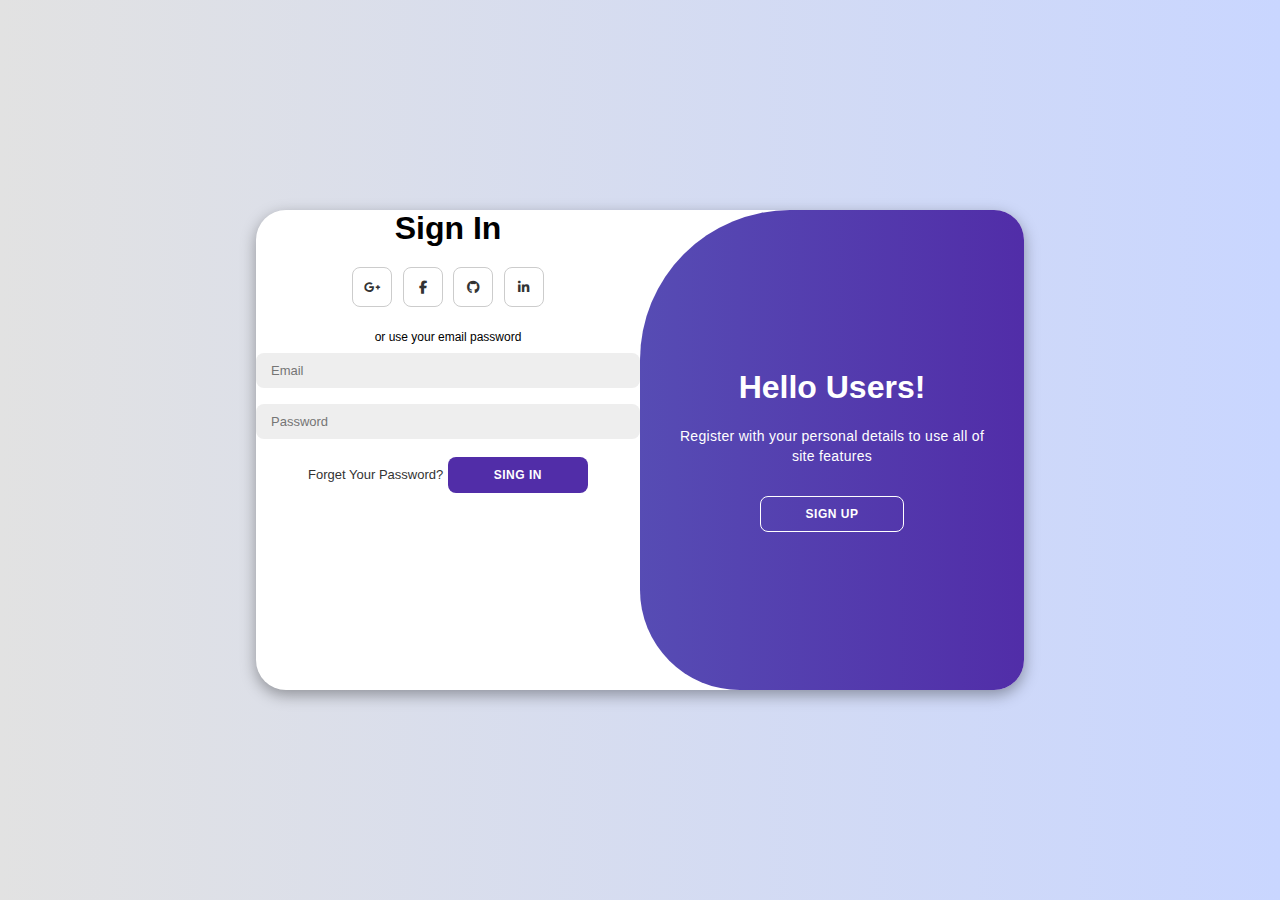
<file: index.html>
<!DOCTYPE html>
<html lang="en">
<head>
    <meta charset="UTF-8">
    <meta name="viewport" content="width=device-width, initial-scale=1.0">
    <link rel="stylesheet" href="https://cdnjs.cloudflare.com/ajax/libs/font-awesome/6.4.2/css/all.min.css">
    <link rel="stylesheet" href="more.css">
    <title>Sign In</title>
</head>

<body>
    
    <div class="container" id="container">
        <div class="from-container sign-up">
            <form>
                <h1>Create Account</h1>
                <div class="social-icons">
                    <a href="#" class="icons">
                        <i class="fa-brands fa-google-plus-g"></i>
                    </a>
                    <a href="#" class="icons">
                        <i class="fa-brands fa-facebook-f"></i>
                    </a>
                    <a href="#" class="icons">
                        <i class="fa-brands fa-github"></i>
                    </a>
                    <a href="#" class="icons">
                        <i class="fa-brands fa-linkedin-in"></i>
                    </a>
                </div>
                <span>or use your email for registeration</span>
                <input type="text" placeholder="Name">
                <input type="email" placeholder="Email">
                <input type="password" placeholder="Password">
            
            <button>Sing up</button>
        </div>
    <div class="from-container sign-in">
        <form>
            <h1>Sign In</h1>
            <div class="social-icons">
                <a href="#" class="icons">
                    <i class="fa-brands fa-google-plus-g"></i>
                </a>
                <a href="#" class="icons">
                    <i class="fa-brands fa-facebook-f"></i>
                </a>
                <a href="#" class="icons">
                    <i class="fa-brands fa-github"></i>
                </a>
                <a href="#" class="icons">
                    <i class="fa-brands fa-linkedin-in"></i>
                </a>
            </div>
            <span>or use your email password</span>  
            <input type="email" placeholder="Email">
            <input type="password" placeholder="Password">
            <a href="#">Forget Your Password?</a>
        </form>
        <button>Sing In</button>
    </div>

    <div class="toggle-container">
        <div class="toggle">
            <div class="toggle-panel toggle-left">
                <h1>Welcome Back!</h1>
                <p>Enter your personal details to use all of site features</p>
                <button class="hidden" id="login">Sign In</button>
            </div>
            <div class="toggle-panel toggle-right">
                <h1>Hello Users!</h1>
                <p>Register with your personal details to use all of site features</p>
                <button class="hidden" id="register">Sign Up</button>
            </div>
        </div>
    </div>


    <script src="more.js"></script>
</body>
</html>
</file>
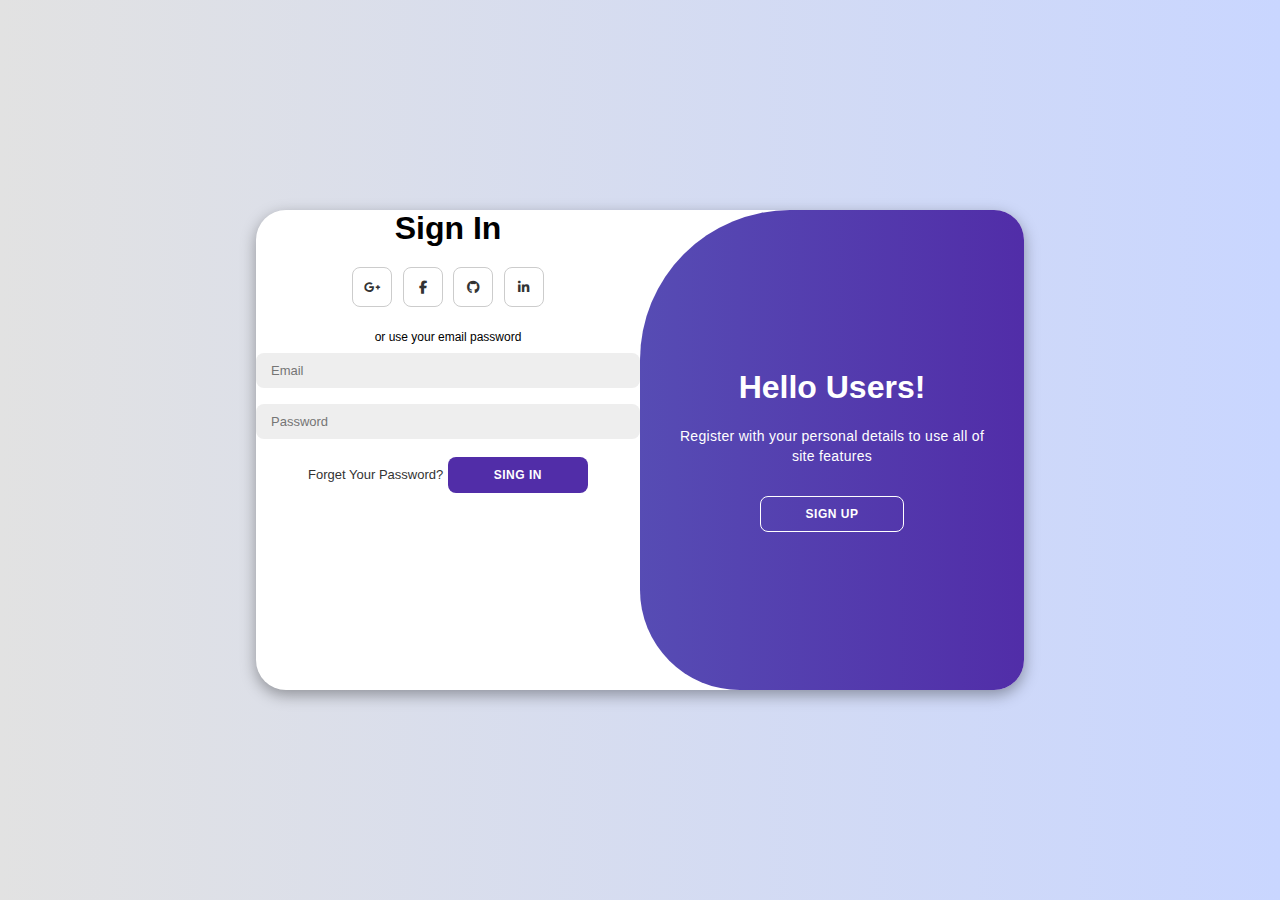
<file: more.html>
<!DOCTYPE html>
<html lang="en">
<head>
    <meta charset="UTF-8">
    <meta name="viewport" content="width=device-width, initial-scale=1.0">
    <link rel="stylesheet" href="https://cdnjs.cloudflare.com/ajax/libs/font-awesome/6.4.2/css/all.min.css">
    <link rel="stylesheet" href="more.css">
    <title>Sign In</title>
</head>

<body>
    
    <div class="container" id="container">
        <div class="from-container sign-up">
            <form>
                <h1>Create Account</h1>
                <div class="social-icons">
                    <a href="#" class="icons">
                        <i class="fa-brands fa-google-plus-g"></i>
                    </a>
                    <a href="#" class="icons">
                        <i class="fa-brands fa-facebook-f"></i>
                    </a>
                    <a href="#" class="icons">
                        <i class="fa-brands fa-github"></i>
                    </a>
                    <a href="#" class="icons">
                        <i class="fa-brands fa-linkedin-in"></i>
                    </a>
                </div>
                <span>or use your email for registeration</span>
                <input type="text" placeholder="Name">
                <input type="email" placeholder="Email">
                <input type="password" placeholder="Password">
            
            <button>Sing up</button>
        </div>
    <div class="from-container sign-in">
        <form>
            <h1>Sign In</h1>
            <div class="social-icons">
                <a href="#" class="icons">
                    <i class="fa-brands fa-google-plus-g"></i>
                </a>
                <a href="#" class="icons">
                    <i class="fa-brands fa-facebook-f"></i>
                </a>
                <a href="#" class="icons">
                    <i class="fa-brands fa-github"></i>
                </a>
                <a href="#" class="icons">
                    <i class="fa-brands fa-linkedin-in"></i>
                </a>
            </div>
            <span>or use your email password</span>  
            <input type="email" placeholder="Email">
            <input type="password" placeholder="Password">
            <a href="#">Forget Your Password?</a>
        </form>
        <button>Sing In</button>
    </div>

    <div class="toggle-container">
        <div class="toggle">
            <div class="toggle-panel toggle-left">
                <h1>Welcome Back!</h1>
                <p>Enter your personal details to use all of site features</p>
                <button class="hidden" id="login">Sign In</button>
            </div>
            <div class="toggle-panel toggle-right">
                <h1>Hello Users!</h1>
                <p>Register with your personal details to use all of site features</p>
                <button class="hidden" id="register">Sign Up</button>
            </div>
        </div>
    </div>


    <script src="more.js"></script>
</body>
</html>
</file>
<file: more.css>
*{
    margin: 0;
    padding: 0;
    box-sizing: border-box;
    font-family: 'Monstserrat', sans-serif;
}

body{
    background-color: #c9d6ff;
    background: linear-gradient(to right, #e2e2e2,#c9d6ff);
    display: flex;
    align-items: center;
    justify-content: center;
    flex-direction: column;
    height: 100vh;
}

.container{
    background-color: #fff;
    border-radius: 30px;
    box-shadow: 0 5px 15px rgba(0, 0, 0, 0.35);
    position: relative;
    overflow: hidden;
    width: 768px;
    max-width: 100%;
    min-height: 480px;
    text-align: center;
    align-items: center;
}

.container p{
    font-size: 14px;
    line-height: 20px;
    letter-spacing: 0.3px;
    margin: 20px 0;
}

.container span{
    font-size: 12px;
}

.container a{
    color: #333;
    font-size: 13px;
    text-decoration: none;
    margin: 15px 0 10px;
}

.container button{
    background-color: #512da8;
    color: #fff;
    font-size: 12px;
    padding: 10px 45px;
    border: 1px solid transparent;
    border-radius: 8px;
    font-weight: 600;
    letter-spacing: 0.5px;
    text-transform: uppercase;
    margin-top: 10px;
    cursor: pointer;
}

.container button.hidden{
    background-color: transparent;
    border-color: #fff;
}

.container form{
    background-color: #fff;
    display: flex;
    align-items: center;
    justify-content: center;
    flex-direction: column;
    padding: 0 40px;
    height: 100%;
}

.container input{
    background-color: #eee;
    border: none;
    margin: 8px 0;
    padding: 10px 15px;
    font-size: 13px;
    border-radius: 8px;
    width: 100%;
    outline: none;
}

.from-container{
    position: absolute;
    top: 0;
    height: 100%;
    transition: all 0.6s ease-in-out;
}

.sign-in{
    left: 0;
    width: 50%;
    z-index: 2;
}

.container.active .sign-in{
    transform: translateX(100%);
}

.sign-up{
    left: 0;
    width: 50%;
    opacity: 0;
    z-index: 1;
}

.container.active .sign-up{
    transform: translateX(100%);
    opacity: 0;
    z-index: 1;
}

@keyframes move{
    0%, 49.99%{
        opacity: 0;
        z-index: 1;
    }
    50%, 100%{
        opacity: 1;
        z-index: 5;
    }
}

.social-icons{
    margin: 20px 0;
}

.from-container .sign-in{
    text-align: center;
}

.social-icons a{
    text-align: center;
    align-items: center;
    border: 1px solid #ccc;
    border-radius: 20%;
    display: inline-flex;
    justify-content: center;
    align-items: center;
    margin: 0 3px;
    width: 40px;
    height: 40px;
}

.toggle-container{
    position: absolute;
    top: 0;
    left: 50%;
    width: 50%;
    height: 100%;
    overflow: hidden;
    transition: all 0.6s ease-in-out;
    border-radius: 150px 0 0 100px;
    z-index: 1000;
}

.container.active .toggle-container{
    transform: translateX(-100%);
    border-radius: 0 150px 100px 0;
}

.toggle{
    background-color: #512da8;
    height: 100%;
    background: linear-gradient(to right, #5c6bc0, #512da8);
    color: #fff;
    position: relative;
    left: -100%;
    height: 100%;
    width: 200%;
    transform: translateX(0);
    transition: all 0.6ss ease-in-out;
}

.container.active .toggle{
    transform: translateX(50%);
}

.toggle-panel{
    position: absolute;
    width: 50%;
    height: 100%;
    display: flex;
    align-items: center;
    justify-content: center;
    flex-direction: column;
    padding: 0 30px;
    text-align: center;
    top: 0;
    transform: translateX(0);
    transition: all 0.6s ease-in-out;
}

.toggle-left{
    transform: translateX(-200%);
}

.container.active .toggle-left{
    transform: translateX(0);
}

.toggle-right{
    right: 0;
    transform: translateX(0);
}

.container.active .toggle-right{
    transform: translateX(200%);
}
</file>
